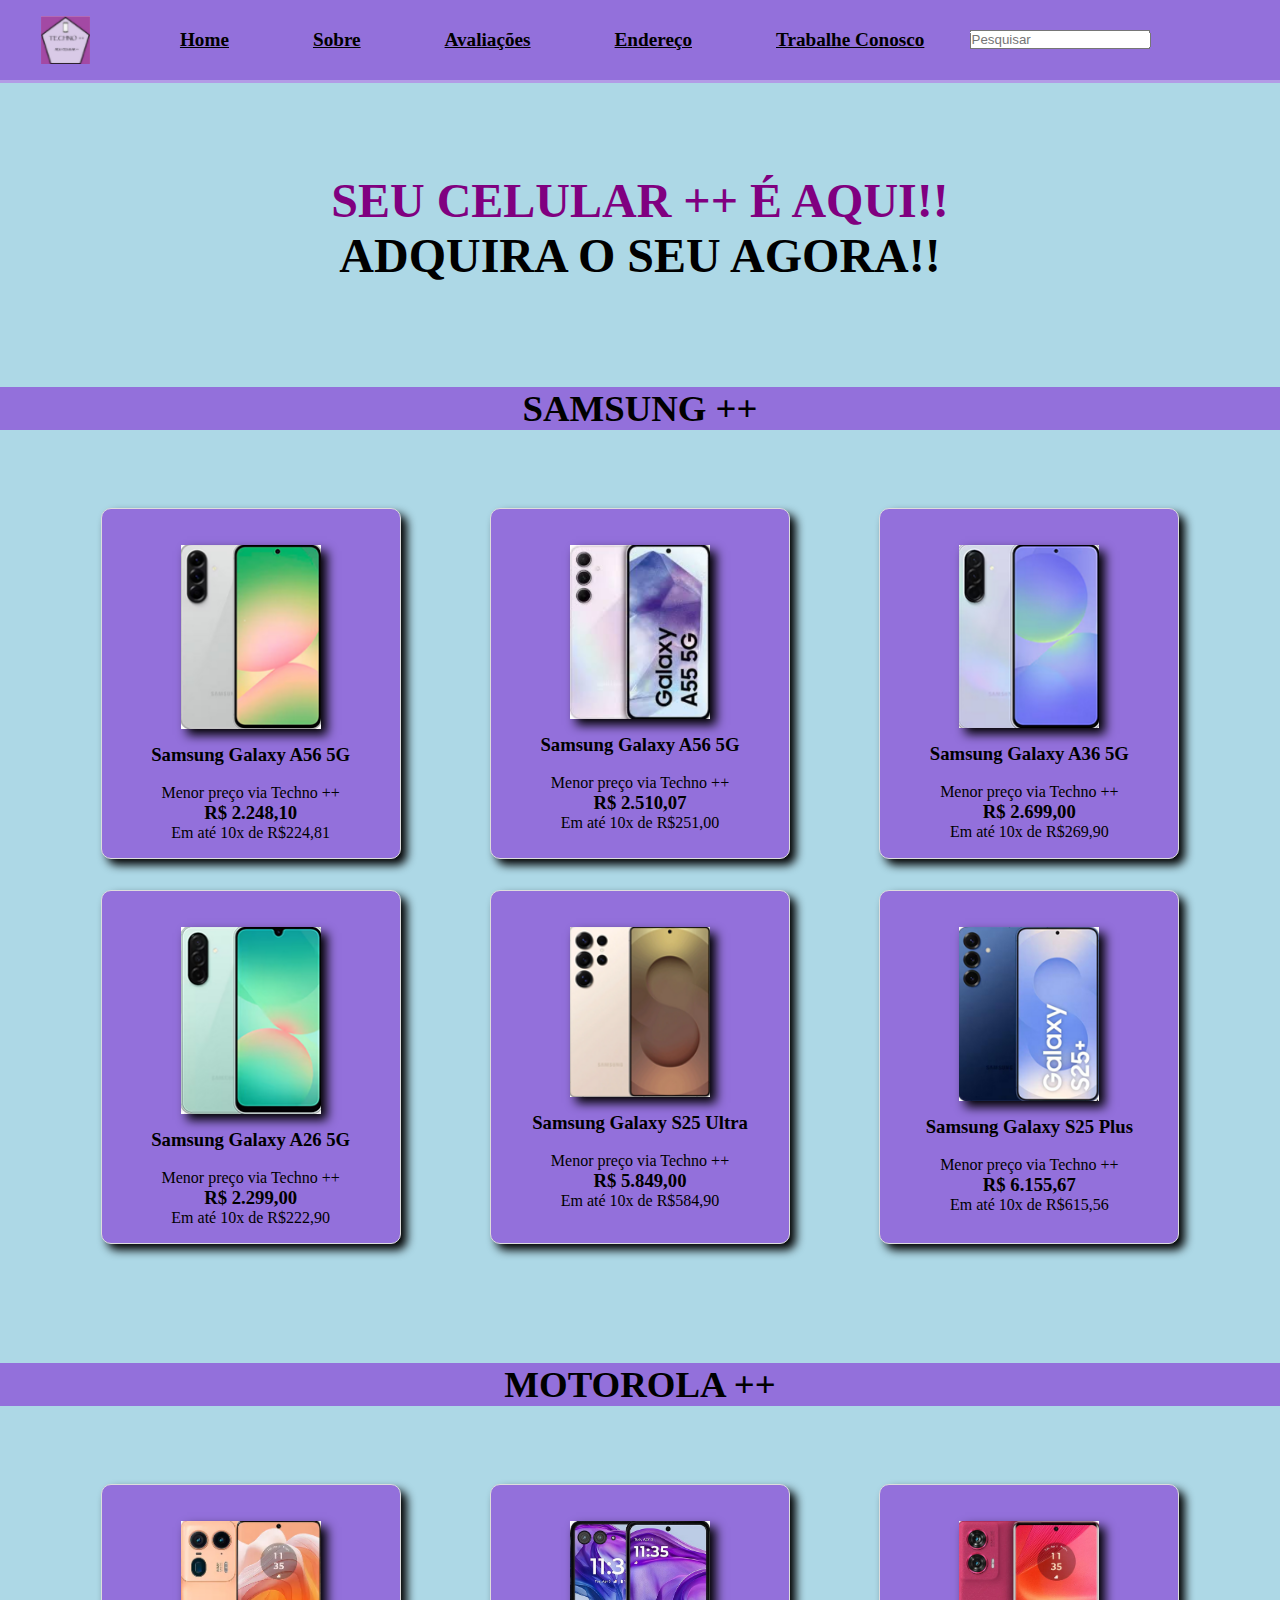
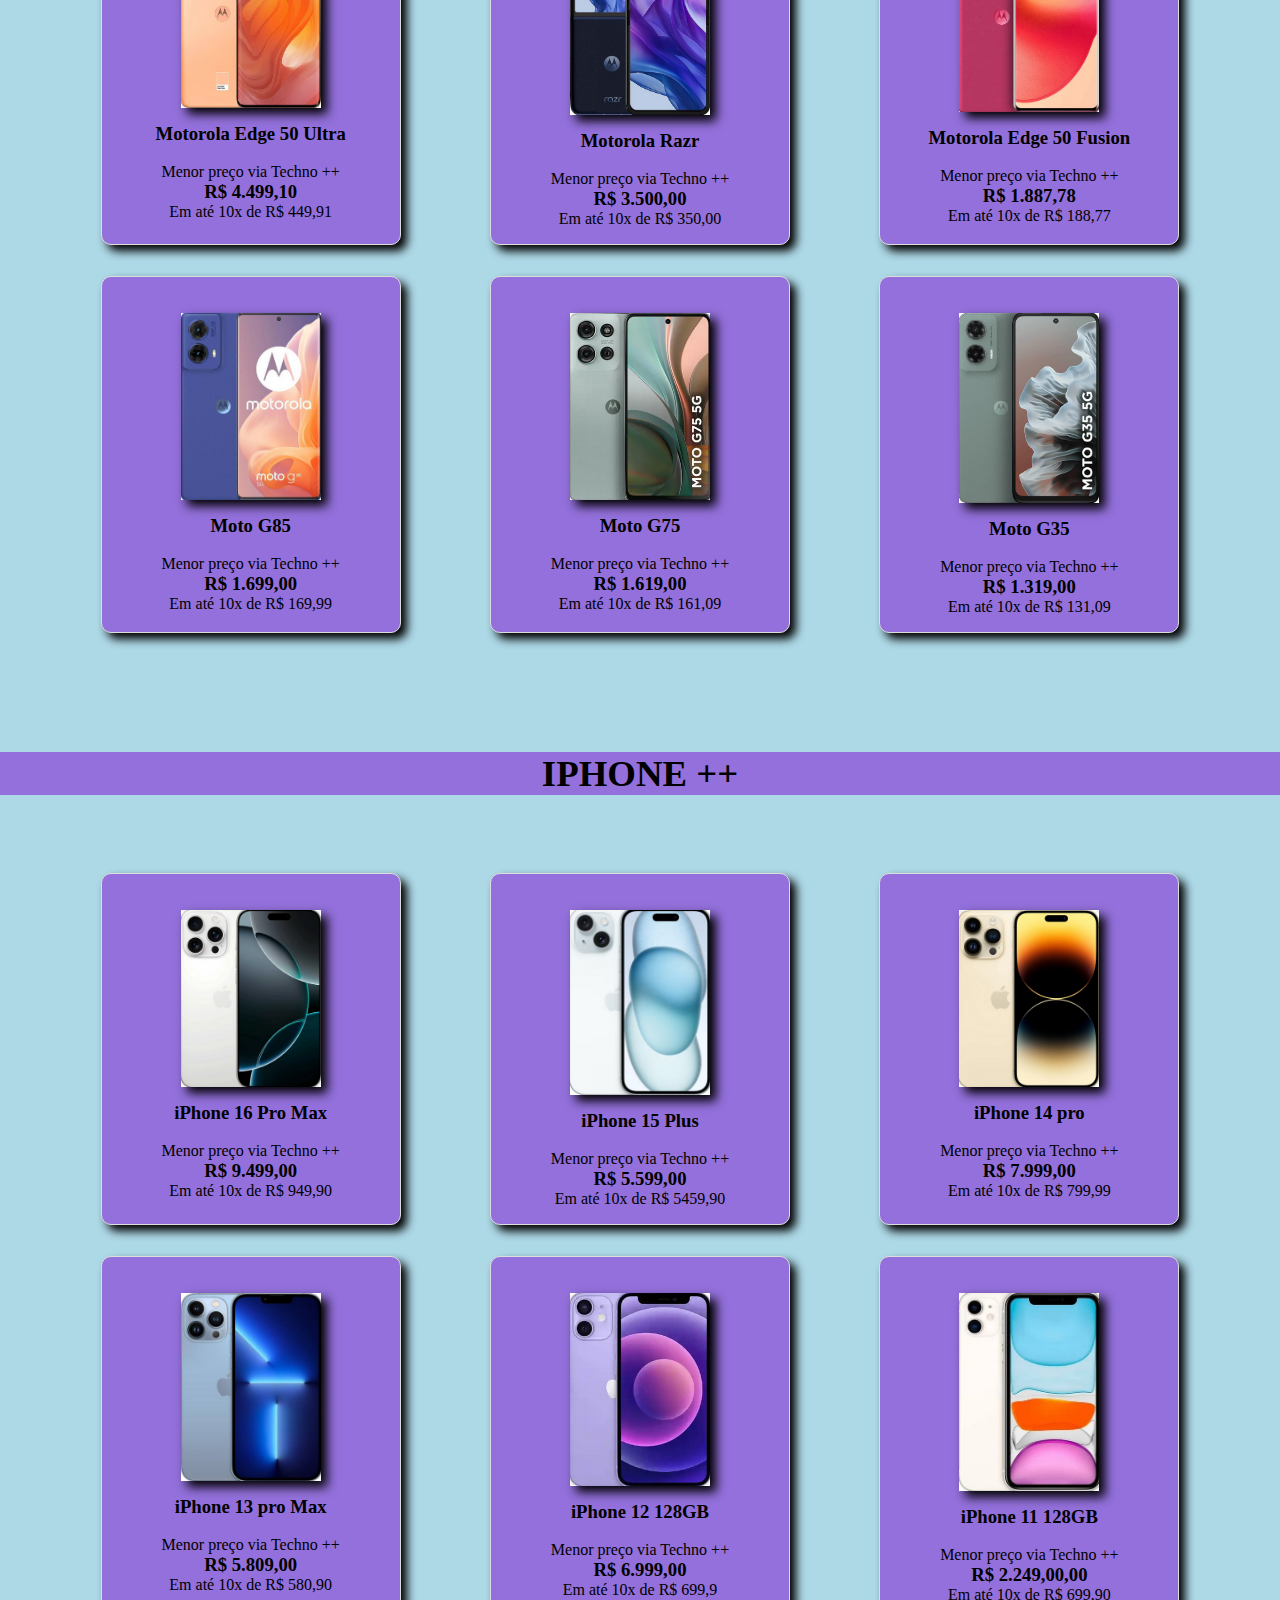
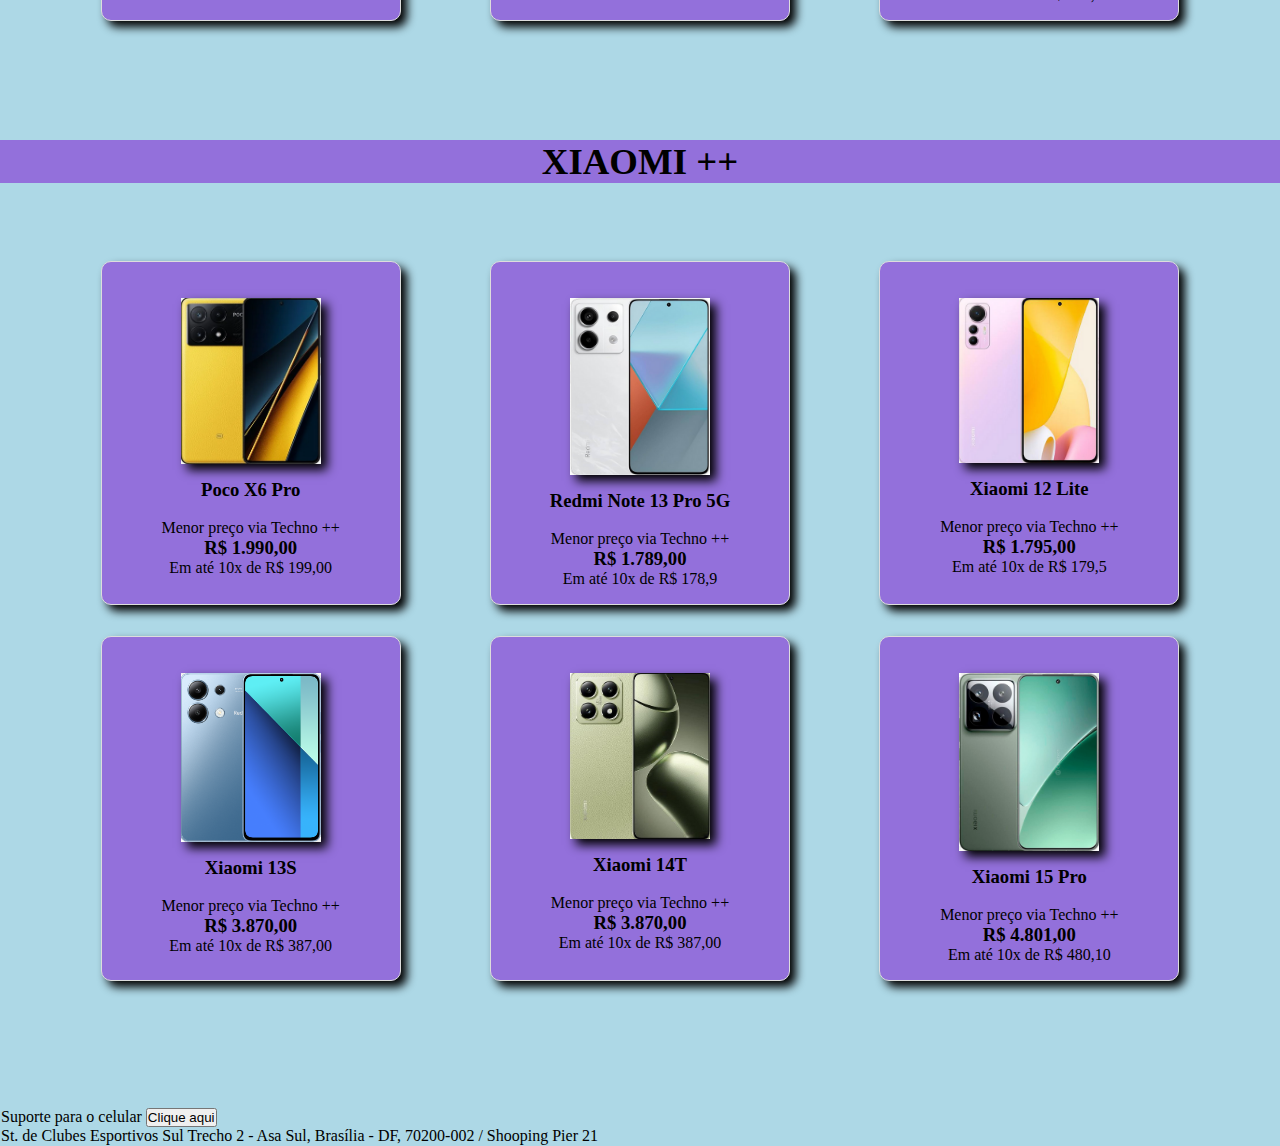
<file: index.html>
<html>	

	</head>
		
	<link rel="stylesheet" href="estiloso.css">
	<meta charset="UTF-8">
	
    
	

	</head>


	<body>
	
	<header class="header">
			<section>
				<a href="./index.html">
					<img src="./LOGO.png">
				</a>
				<nav>
					<a href="./index.html"><b>Home</b></a>
					<a href="./sobre.html"><b>Sobre</b></a>
					<a href="./avaliacoes.html"><b>Avaliações</b></a>
					<a href="#" onclick="mostrarModal()"><b>Endereço</b></a>
					<a href="trabalhe.html"><b>Trabalhe Conosco</b></a>
				</nav>
				
				<div class="page">
					
				<div>
				<div class="box">
					<input type="text" placeholder="Pesquisar" autocomplete
					<a href="#" class"botau">
					<i class="fas fa-search"></i>
					</a>
					</div>
					</div>
					</div>
			</section>
			</header>
			
	<div>
		<section Class="caixa-celular">
		<h2><span>Seu celular ++ é aqui!!</span></h2>
		<h2>  Adquira o seu agora!! </h2>
		
	</div>
		
	<section>
		<div class"=Sobre-celular">
			<div class="sobre-samsung">
			<h2> Samsung ++</h2>
		
			<br>
			<br>
			<br>
			<br>
			<br>
			<br>
			<br>
			<br>
			<br>
			<div class ="container">
				<div class="img-celular">
					<img src="./Samsung Galaxy A56 5G.png">
					<h3> Samsung Galaxy A56 5G  </h3>
					<br>
					<p>Menor preço via Techno ++</p>
					<h3 class ="price"> R$ 2.248,10 </h3>
					<p>Em até 10x de R$224,81</p>
				</div>
				
				<div class="img-celular">
					<img src="./Samsung Galaxy A55 5G.png">
					<h3> Samsung Galaxy A56 5G  </h3>	
					<br>					
					<p>Menor preço via Techno ++</p>
					<h3 class ="price"> R$ 2.510,07 </h3>
					<p>Em até 10x de R$251,00</p>
				</div>
				
				<div class="img-celular">
					<img src="./Samsung Galaxy A36 5G.png">
					<h3> Samsung Galaxy A36 5G </h3>	
					<br>
					<p>Menor preço via Techno ++</p>
					<h3 class="price"> R$ 2.699,00 </h3>
					<p>Em até 10x de R$269,90</p>
				</div>
			
			
				<div class="img-celular">
					<img src="Samsung Galaxy A26 5G.png">
					<h3> Samsung Galaxy A26 5G </h3>
					<br>
					<p>Menor preço via Techno ++</p>
					<h3 class="price"> R$ 2.299,00 </h3>
					<p>Em até 10x de R$222,90</p>
				</div>
			
			
				<div class="img-celular">
					<img src="Samsung Galaxy S25 Ultra.png">
					<h3> Samsung Galaxy S25 Ultra </h3>
					<br>
					<p>Menor preço via Techno ++</p>
					<h3 class="price"> R$ 5.849,00 </h3>
					<p>Em até 10x de R$584,90</p>
				</div>
			
				<div class="img-celular">
					<img src="Samsung Galaxy S25 Plus.png">
					<h3> Samsung Galaxy S25 Plus</h3>
					<br>
					<p>Menor preço via Techno ++</p>	
					<h3 class="price"> R$ 6.155,67 </h3>
					<p>Em até 10x de R$615,56</p>
				</div>
				</div>
		</section>
	
			
		</div>
		
		<section>
		<div class"=Sobre-celular">
			<div class="sobre-samsung">
			<h2> Motorola ++ </h2>
			
			<br>
			<br>
			<br>
			<br>
			<br>
			<br>
			<br>
			<br>
			<br>
			
			<div class ="container">
				<div class="img-celular">
					<img src="./Motorola Edge 50 Ultra.png">
					<h3> Motorola Edge 50 Ultra  </h3>	
					<br>
					<p>Menor preço via Techno ++</p>
					<h3 class ="price"> R$ 4.499,10 </h3>
					<p>Em até 10x de R$ 449,91</p>
				</div>
				
				<div class="img-celular">
					<img src="./Motorola Razr 50.png">
					<h3> Motorola Razr  </h3>	
					<br>
					<p>Menor preço via Techno ++</p>
					<h3 class ="price"> R$ 3.500,00 </h3>
					<p>Em até 10x de R$ 350,00</p>
				</div>
				
				<div class="img-celular">
					<img src="./Motorola Edge 50 Fusion.png">
					<h3> Motorola Edge 50 Fusion  </h3>	
					<br>
					<p>Menor preço via Techno ++</p>
					<h3 class ="price"> R$ 1.887,78 </h3>
					<p>Em até 10x de R$ 188,77</p>
				</div>
				
				<div class="img-celular">
					<img src="./Moto G85.png">
					<h3> Moto G85  </h3>
					<br>
					<p>Menor preço via Techno ++</p>
					<h3 class ="price"> R$ 1.699,00 </h3>
					<p>Em até 10x de R$ 169,99</p>
				</div>
				
				<div class="img-celular">
					<img src="./Moto G75.png">
					<h3> Moto G75  </h3>
					<br>
					<p>Menor preço via Techno ++</p>
					<h3 class ="price"> R$ 1.619,00 </h3>
					<p>Em até 10x de R$ 161,09</p>
				</div>
				
				<div class="img-celular">
					<img src="./Moto G35.png">
					<h3> Moto G35  </h3>
					<br>
					<p>Menor preço via Techno ++</p>
					<h3 class ="price"> R$ 1.319,00 </h3>
					<p>Em até 10x de R$ 131,09</p>
				</div>
		</section>
		</div>
		
		<section>
		<div class"=Sobre-celular">
			<div class="sobre-samsung">
			<h2> iPhone ++ </h2>
			
			<br>
			<br>
			<br>
			<br>
			<br>
			<br>
			<br>
			<br>
			<br>
		
				<div class ="container">
				<div class="img-celular">
					<img src="./iphone 16  promax.png">
					<h3> iPhone 16  Pro Max  </h3>	
					<br>
					<p>Menor preço via Techno ++</p>
					<h3 class ="price"> R$ 9.499,00 </h3>
					<p>Em até 10x de R$ 949,90</p>
				</div>
				
				
				<div class="img-celular">
					<img src="./iphone 15 plus.png">
					<h3> iPhone 15  Plus  </h3>
					<br>
					<p>Menor preço via Techno ++</p>
					<h3 class ="price"> R$ 5.599,00 </h3>
					<p>Em até 10x de R$ 5459,90</p>
				</div>
		
				<div class="img-celular">
					<img src="./iphone 14 pro.png">
					<h3> iPhone 14 pro  </h3>
					<br>
					<p>Menor preço via Techno ++</p>
					<h3 class ="price"> R$ 7.999,00 </h3>
					<p>Em até 10x de R$ 799,99</p>
				</div>
				
				<div class="img-celular">
					<img src="./iphone 13 pro max.png">
					<h3> iPhone 13 pro Max  </h3>
					<br>
					<p>Menor preço via Techno ++</p>
					<h3 class ="price"> R$ 5.809,00 </h3>
					<p>Em até 10x de R$ 580,90</p>
				</div>
				
				<div class="img-celular">
					<img src="./iphone 12 128gb.png">
					<h3> iPhone 12 128GB  </h3>
					<br>
					<p>Menor preço via Techno ++</p>
					<h3 class ="price"> R$ 6.999,00 </h3>
					<p>Em até 10x de R$ 699,9</p>
				</div>
				
				<div class="img-celular">
					<img src="./iphone 11 128gb.png">
					<h3> iPhone 11 128GB  </h3>
					<br>
					<p>Menor preço via Techno ++</p>
					<h3 class ="price"> R$ 2.249,00,00 </h3>
					<p>Em até 10x de R$ 699,90</p>
				</div>
				
		</section>
		</div>
		
		<section>
		<div class"=Sobre-celular">
			<div class="sobre-samsung">
			<h2> Xiaomi ++ </h2>
			
			<br>
			<br>
			<br>
			<br>
			<br>
			<br>
			<br>
			<br>
			<br>
				
				<div class ="container">
				<div class="img-celular">
					<img src="./Poco X6 Pro.png">
					<h3> Poco X6 Pro</h3>
					<br>
					<p>Menor preço via Techno ++</p>
					<h3 class ="price"> R$ 1.990,00 </h3>
					<p>Em até 10x de R$ 199,00</p>
				</div>
				
				<div class="img-celular">
					<img src="./Redmi Note 13 Pro 5G.png">
					<h3> Redmi Note 13 Pro 5G </h3>
					<br>
					<p>Menor preço via Techno ++</p>
					<h3 class ="price"> R$ 1.789,00 </h3>
					<p>Em até 10x de R$ 178,9</p>
				</div>
		
				<div class="img-celular">
					<img src="./Xiaomi 12 Lite.png">
					<h3> Xiaomi 12 Lite </h3>
					<br>
					<p>Menor preço via Techno ++</p>
					<h3 class ="price"> R$ 1.795,00 </h3>
					<p>Em até 10x de R$ 179,5</p>
				</div>
			
				<div class="img-celular">
					<img src="./Xiaomi 13S.png">
					<h3> Xiaomi 13S </h3>
					<br>
					<p>Menor preço via Techno ++</p>
					<h3 class ="price"> R$ 3.870,00 </h3>
					<p>Em até 10x de R$ 387,00</p>
				</div>
				
				<div class="img-celular">
					<img src="./Xiaomi 14T.png">
					<h3> Xiaomi 14T </h3>
					<br>
					<p>Menor preço via Techno ++</p>
					<h3 class ="price"> R$ 3.870,00 </h3>
					<p>Em até 10x de R$ 387,00</p>
				</div>
				
					<div class="img-celular">
					<img src="./Xiaomi 15 Pro.png">
					<h3> Xiaomi 15 Pro </h3>
					<br>
					<p>Menor preço via Techno ++</p>
					<h3 class ="price"> R$ 4.801,00 </h3>
					<p>Em até 10x de R$ 480,10</p>
				</div>
				
			</section>
			</div>

		
		<p> Suporte para o celular <button style="cursor: pointer;">Clique aqui</button>
		<p> St. de Clubes Esportivos Sul Trecho 2 - Asa Sul, Brasília - DF, 70200-002 / Shooping Pier 21</p>
		

		
		</body>
		
			<div class="modal">
		<h3><Span>Nosso</Span> Endereço</h3>
		<iframe src="https://www.google.com/maps/embed?pb=!1m18!1m12!1m3!1d3838.726424825227!2d-47.87718562486941!3d-15.818372884825392!2m3!1f0!2f0!3f0!3m2!1i1024!2i768!4f13.1!3m3!1m2!1s0x935a24d3aa238f13%3A0xa96ee40b6f739aa0!2sShopping%20Pier%2021!5e0!3m2!1spt-BR!2sbr!4v1744038906979!5m2!1spt-BR!2sbr" width="600" height="450" style="border:0;" allowfullscreen="" loading="lazy" referrerpolicy="no-referrer-when-downgrade"></iframe>
	</div>
			
	<div class="mascara" onclick="esconderModal()"></div>
	
	<script src="./script.js"></script>
			
	</body>
		
</html>
</file>
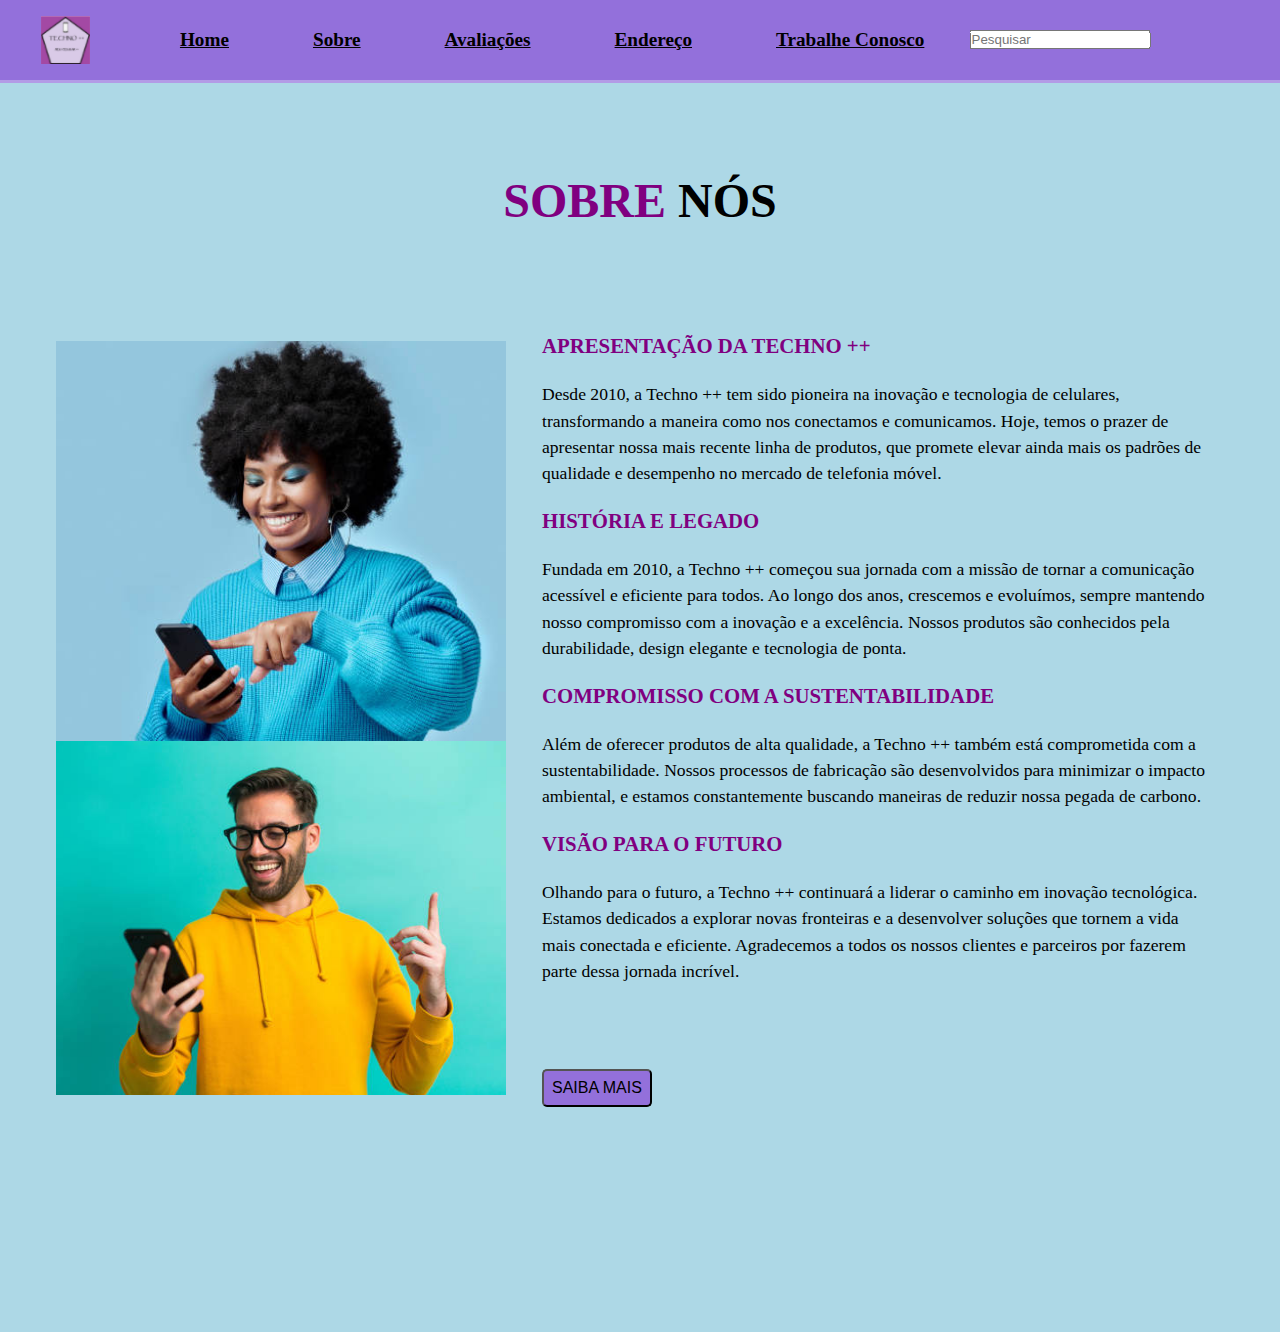
<file: sobre.html>
<html/>
	</head>
		
	<link rel="stylesheet" href="estiloso.css">
	</head>
	
	
	<body>
		
		
		<header class="header">
			<section>
				<a href="./index.html">
					<img src="./LOGO.png">
				</a>
				<nav>
					<a href="./index.html"><b>Home</b></a>
					<a href="./sobre.html"><b>Sobre</b></a>
					<a href="./avaliacoes.html"><b>Avaliações</b></a>
					<a href="#" onclick="mostrarModal()"><b>Endereço</b></a>
					<a href="trabalhe.html"><b>Trabalhe Conosco</b></a>
				</nav>
				
			<div class="page">
					
				<div>
				<div class="box">
					<input type="text" placeholder="Pesquisar" autocomplete
					<a href="#" class"botau">
					<i class="fas fa-search"></i>
					</a>
					</div>
					</div>
					</div>
					
			</section>
		
		</header>
		<div>
			<section class ="caixa-sobre">
			<h2><span> Sobre</span> Nós </h2>
			<div class="sobre-container">
				<div class="sobre-imagem">
					<img src="./Garota propaganda.png">
					<img src="./Garoto propaganda1.png">
					<div id="info">
					<img src="./Dono da empresa (2).jpg">
					
					
					</div>
				</div> 
								
			<section class="caixa-principal">
			<div class="sobre-texto">
			
			
				<div id="content">
			
			<h3> Apresentação da Techno ++ </h3>
<p> Desde 2010, a Techno ++ tem sido pioneira na inovação e tecnologia de celulares, transformando a maneira como nos conectamos e comunicamos. 
Hoje, temos o prazer de apresentar nossa mais recente linha de produtos, que promete elevar ainda mais os padrões de qualidade e desempenho 
no mercado de telefonia móvel. </p><br>

<h3> História e Legado </h3>

<p> Fundada em 2010, a Techno ++ começou sua jornada com a missão de tornar a comunicação acessível e eficiente para todos. Ao longo dos anos, 
crescemos e evoluímos, sempre mantendo nosso compromisso com a inovação e a excelência. Nossos produtos são conhecidos pela durabilidade, 
design elegante e tecnologia de ponta. </p><br>

<h3> Compromisso com a Sustentabilidade </h3>

<p> Além de oferecer produtos de alta qualidade, a Techno ++ também está comprometida com a sustentabilidade. Nossos processos de fabricação 
são desenvolvidos para minimizar o impacto ambiental, e estamos constantemente buscando maneiras de reduzir nossa pegada de carbono. </p><br>

<h3> Visão para o Futuro </h3>

<p> Olhando para o futuro, a Techno ++ continuará a liderar o caminho em inovação tecnológica. Estamos dedicados a explorar novas fronteiras 
e a desenvolver soluções que tornem a vida mais conectada e eficiente. Agradecemos a todos os nossos clientes e parceiros por fazerem parte 
dessa jornada incrível. </p><br><br>

<div id="info1">

				
					<div class="sobre-texto">
						<h3> Sobre o empreendedor </h3>
						<p> Leandro, nascido em 24 de julho de 1999, é o fundador e proprietário da Techno ++, uma empresa inovadora no setor de tecnologia,
						fundada em 2010. Com apenas 25 anos, Leandro já possui uma sólida formação acadêmica, tendo se graduado em Análise e Desenvolvimento 
						de Sistemas pela faculdade Cruzeiro do Sul em junho de 2024 e logo em seguida complementou com um ensino técnico na ETB (Escola Técnica de Brasília).</p><br>

						<p>Desde a criação da Techno ++, Leandro tem se dedicado a liderar a empresa com uma visão voltada para a sustentabilidade e inovação tecnológica. Sua 
						paixão por tecnologia e compromisso com a excelência têm sido fundamentais para o crescimento e sucesso da Techno ++ no mercado.</p><br>
						</div>
						
						<p> OBS: Todas as informações aqui contidas são fictícias e fazem parte de um portfólio de apresentação de projeto HTML. Na foto ao lado encontra-se o
						responsável pelo portfólio.</P>
					

					</div>
					
		<button class="button" id="toggleButton">Saiba Mais</button>
		</section>
				
			
			
	<div class="modal">
		<h3><Span>Nosso</Span> Endereço</h3>	
		<iframe src="https://www.google.com/maps/embed?pb=!1m18!1m12!1m3!1d3838.726424825227!2d-47.87718562486941!3d-15.818372884825392!2m3!1f0!2f0!3f0!3m2!1i1024!2i768!4f13.1!3m3!1m2!1s0x935a24d3aa238f13%3A0xa96ee40b6f739aa0!2sShopping%20Pier%2021!5e0!3m2!1spt-BR!2sbr!4v1744038906979!5m2!1spt-BR!2sbr" width="600" height="450" style="border:0;" allowfullscreen="" loading="lazy" referrerpolicy="no-referrer-when-downgrade"></iframe>
	</div>
			
	<div class="mascara" onclick="esconderModal()"></div>
	
	<script src="./script.js"></script>
			
	</body>


<html/>
</file>
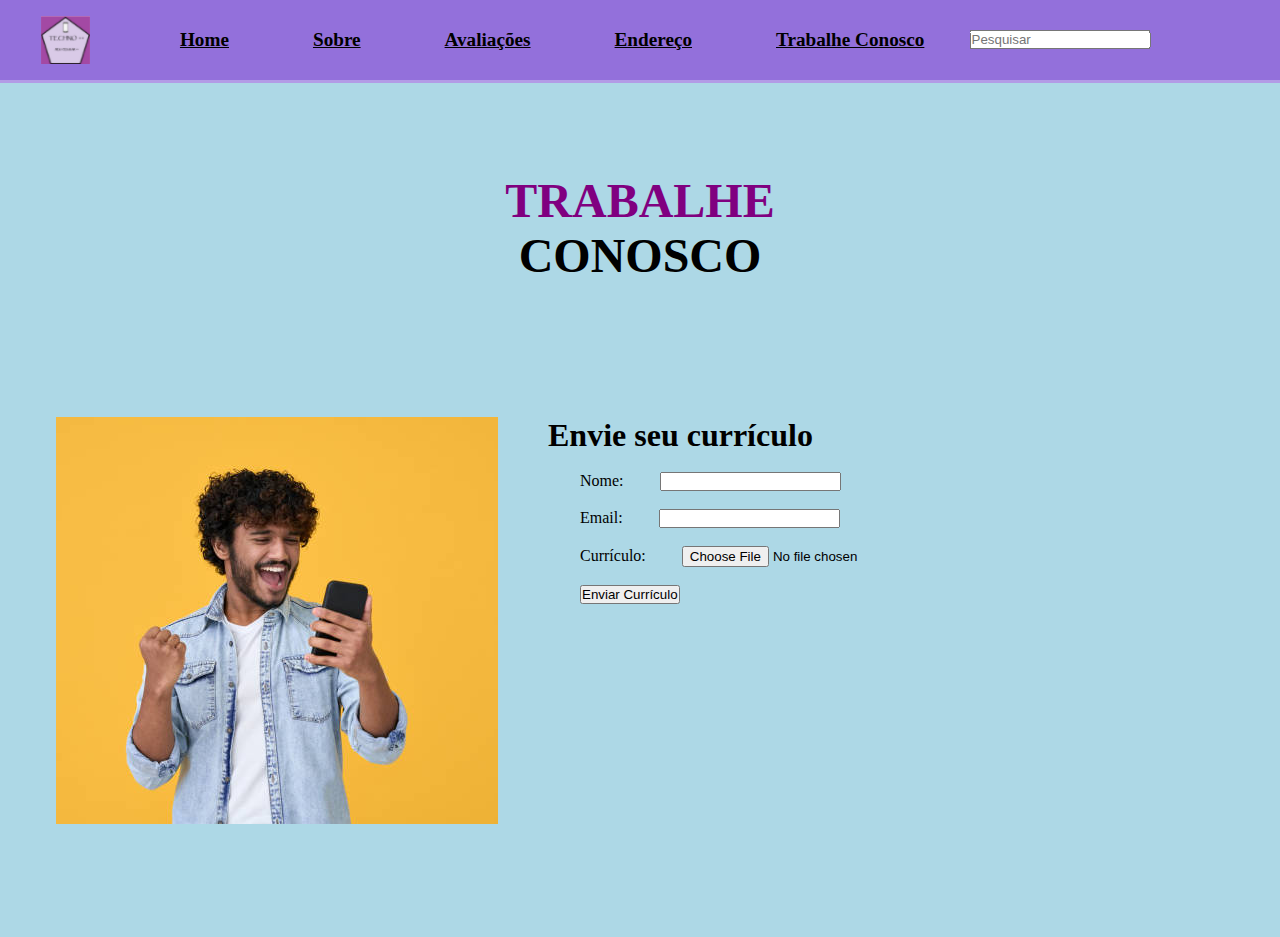
<file: trabalhe.html>
<html>
	</head>
		
	<link rel="stylesheet" href="estiloso.css">
	</head>
	
	<body>	
		
		<header class="header">
			<section>
				<a href="./index.html">
					<img src="./LOGO.png">
				</a>
				<nav>
					<a href="./index.html"><b>Home</b></a>
					<a href="./sobre.html"><b>Sobre</b></a>
					<a href="./avaliacoes.html"><b>Avaliações</b></a>
					<a href="#" onclick="mostrarModal()"><b>Endereço</b></a>
					<a href="./trabalhe.html"><b>Trabalhe Conosco</b></a>
				</nav>
				
				<div class="page">
					
				<div>
				<div class="box">
					<input type="text" placeholder="Pesquisar" autocomplete
					<a href="#" class"botau">
					<i class="fas fa-search"></i>
					</a>
					</div>
					</div>
					</div>
					
			</section>
		
		
		</header>
		
		
		<div>
		<section Class="avaliacoes">
		<h2><span>Trabalhe</span></h2>
		<h2>  Conosco </h2>
		</div>
		
		<section>
		<div class="emprego">
		<div class="foto">			
			<img src="./Garoto propaganda.png">
		</div>
		
		
		
		<div class="curriculo">
	<h1>Envie seu currículo</h1>
    <form action="/submit-curriculo" method="post" enctype="multipart/form-data">
        <label for="nome">Nome:</label>
        <input type="text" id="nome" name="nome" required><br><br>

        <label for="email">Email:</label>
        <input type="email" id="email" name="email" required><br><br>

        <label for="curriculo">Currículo:</label>
        <input type="file" id="curriculo" name="curriculo" accept=".pdf,.doc,.docx" required><br><br>

        <input type="submit" value="Enviar Currículo">
    </form>

		</div>
		
		</section>
		</section>

		
		
		
		<div class="modal">
		<h3><Span>Nosso</Span> Endereço</h3>
		<iframe src="https://www.google.com/maps/embed?pb=!1m18!1m12!1m3!1d3838.726424825227!2d-47.87718562486941!3d-15.818372884825392!2m3!1f0!2f0!3f0!3m2!1i1024!2i768!4f13.1!3m3!1m2!1s0x935a24d3aa238f13%3A0xa96ee40b6f739aa0!2sShopping%20Pier%2021!5e0!3m2!1spt-BR!2sbr!4v1744038906979!5m2!1spt-BR!2sbr" width="600" height="450" style="border:0;" allowfullscreen="" loading="lazy" referrerpolicy="no-referrer-when-downgrade"></iframe>
	</div>
			
	<div class="mascara" onclick="esconderModal()"></div>
	
	<script src="./script.js"></script>
	</body>
</html>
</file>
<file: estiloso.css>
* {
	margin: 0 ;
	padding: 0;
	box-sizing: border-box;
	background-color: none;
}

section {
	padding: 7rem 1rem;
	margin: 0 auto;
	max-width: 1200px
}


body {

	margin: 1;
	padding-top: 60px;
	background-color: lightblue;
}

.header {
	position: fixed;
	top: 0;
	left: 0;
	z-index: 3;
	background-color: #9370DB;
	border-bottom: 0.2rem solid rgba(255,255, 255, 0.3);
	width: 100vw;
	
}

.header section {
	display: flex;
	align-items: center;
	justify-content: flex-start;
	gap: 50px;
	padding: 1.0rem 1;
	position: relative;
    background-color: #9370DB;
}

.header section a img {
	height: 3rem
	
}

.nav a {
	background-color: #9370DB;
}

.header section nav a {
	margin: 0 2.5rem;
	font-size: 1.2rem;
	color: black;
	transition: 0.4s linear;
	background-color: #9370DB;
}
.header section nav a:hover {
	color: black;
	border-bottom: 0.1rem solid black;
	padding-bottom: 0.2rem;
	background-color: #9370DB;
	
}

.caixa-celular {
	text-align: center;
	color: black;
	text-transform: uppercase;
	padding-bottom: 1,0rem;
	font-size: 2rem;
	
	
}
.caixa-celular h2 span {
	color: purple;
	text-transform: uppercase;
	margin-bottom: -100;
	padding: -50;
	margin: -50;
	
}


.sobre-samsung h2{
	text-align: center;
	text-transform: uppercase;
	padding-bottom: 2,0rem;
	margin: 0 auto;
	font-size: 2.3rem;
	padding: 0;
	margin: -120;
	background-color: #9370DB;
	border-radius: 10px;	
}

.sobre-celular {
    display: block;
    justify-content: space-around;
	
	
}

.img-celular img{
    width: 140px; 
	height: auto;
	flex-direction row;
	margin-top: 20px;
	margin-bottom: 15px;
	box-shadow: 6px 6px 10px;
	
	
}

.container {
	display: flex;
	flex-wrap: wrap;
	justify-content: space-around;
	margin-top: 20px;
	transition: transform 0.3s;
	
	
}

.img-celular {
	border: 1px solid #ddd;
	padding: 16px;
	margin: 16px;
	text-align: center;
	width: 300px;
	position: relative;
	z-index; 1;
	background-color: #9370DB;
	border-radius: 10px;
	cursor: pointer;
	margin-bottom: 20px;
	box-shadow: 6px 6px 10px;
	margin-bottom: 15px;

}

.img-celular:hover  {
	transform: scale(1.1); 
} 
        
.img-celular h3 {
	font-size: 18px;
	margin: 10px 0;
	margin-top: 20px;
	
}
 
.img-celular p {
	margin: 5px 0; 
}
        
.img-celular .price {
	font-size: 20px;
	color: #ff9900;
}

.select-icon {
	position: absolute;
	top: 10px;
	right: 10px;
	cursor: pointer;
}

.selected {
	border: 2px solid #00f;
}

.caixa-sobre h2 {
	text-align: center;
	color: black;
	text-transform: uppercase;
	padding-bottom: 1,0rem;
	font-size: 3rem;
	margin-bottom: -10;
}
.caixa-sobre h2 span {
	color: purple;
	
}	

.caixa-principal {
	min-height: 100vh;
	display: inline;
	align-items: center;
	
}

.caixa-principal div content{
	max-width: 45rem;
	padding: 15rem 	
	
}

.caixa-principal div h3 {
	font-size: 1.3rem;
	color: purple;
	line-height: 1.5;
	text-transform: uppercase;
	padding: 0rem;
	margin-bottom: 20px;
	
}

.sobre-texto p {
	color: black;
	line-height: 1.5;
	padding: 0rem 0;
	font-size: 1.1rem;

}

.caixa-principal button:hover {
	letter-spacing: 0.1rem;
}

#info {
	display: none;
^}

#info1 {
	display: none;
	
^}

.button {
	background-color: 9370DB;
	color: black;
	cursor: pointer;
	margin-top: 3rem;
	font-size: 1.0rem;
	padding: 0.50rem 0.50rem;
	text-transform: uppercase;
	transition: 0.3s linear;
	border-radius: 5px
}

.caixa-sobre .sobre-container {
	display: flex;
	align-items: center;		
}


.caixa-sobre .sobre-container .sobre-imagem  img {
	width: 50vh;
	margin-right: 20px;
	display: inline-block;
}

.modal {
	display: flex;
	flex-direction: column;
	background-color: transparent;
	gap: 20px;
	z-index: 4;
	position: fixed;
	top: 30%;
	left: -50%;
	transform: translate(-10%, -10%);
	font-size: 2.8rem;
	text-transform: uppercase;
	transition: left 1s linear;
	
}

.modal span{
	color: purple;
	background-color: #9370DB;
	border-radius: 10px;
	text-align: center; 
}

.modal h3{
	color:  black;
	background-color: #9370DB;
	border-radius: 10px;
	text-align: center; 
}

.mascara {
	visibility: hidden; 
	z-index: 3;
	position: fixed;
	inset: 0;
	width: 100vw;
	height: 100vh;
	background: black;
  webkit-mask-image: linear-gradient(to right, rgba(0, 0, 0, 0.8), rgba(0, 0, 0, 0.8));
  mask-image: linear-gradient(to right, rgba(0, 0, 0, 0.8), rgba(0, 0, 0, 0.8));
}



	

.avaliacoes {
	text-align: center;
	color: black;
	text-transform: uppercase;
	padding-bottom: 1,0rem;
	font-size: 2rem;
}

.avaliacoes h2 span {
	color: purple;
	text-transform: uppercase;
	margin-bottom: -100;
	padding: -50;

}

.card .user{
	width: 65px;
	margin: -2;
	margin-top: -130;

}

.star {
	width: 20px;

}

.card h3 {
	font-size: 1rem;
	color: black;
	line-height: 1.5;
	text-transform: uppercase;
	padding: 0rem;
	margin-bottom: 1px;
	margin-top: -50;
	color: purple;
	
^}

.card p {
	color: black;
	line-height: 1.5;
	font-size: 1.1rem;
	padding-bottom: 8rem;
	grid-gap: 40px;
	margin-bottom: 2rem;
}


.deixe {
	margin-top: -300;
}

.foto {
	display: inline;
	margin-right: 50px; 
^}

.curriculo{
	display: inline;
}

.emprego {
	display: flex;
	padding: -5rem;
	margin-top: -90;

}

.page {
	display: flex;
	flex-direction: conlumn;
	text-align: center;
}


.box {
	position: absolute;
	top: 50%;
	left: 85%;
	transform: translate(-50%, -50%);
	height: 40px;
	border-radius: 40px;
	padding:10px;
}

.botau {
	cursor: pointer;
	float: right;
	width: 40%;
	height: 40%;
	border-radius: 50%;
	display: flex;
	justify-content: center;
	align-items: center;
	transition: 0.8s;
^}

.text {
	border: none;
	outline: none;
	float: left;
	padding: 0;
	color: black;
	font-size: 20px;
	transition: .4s;
	width: 0px;
}

.box:hover>text{
	width: 20px;
	padding: 0 6px:
}

.box:hover>botau{
	transform: rotate;
}
</file>
